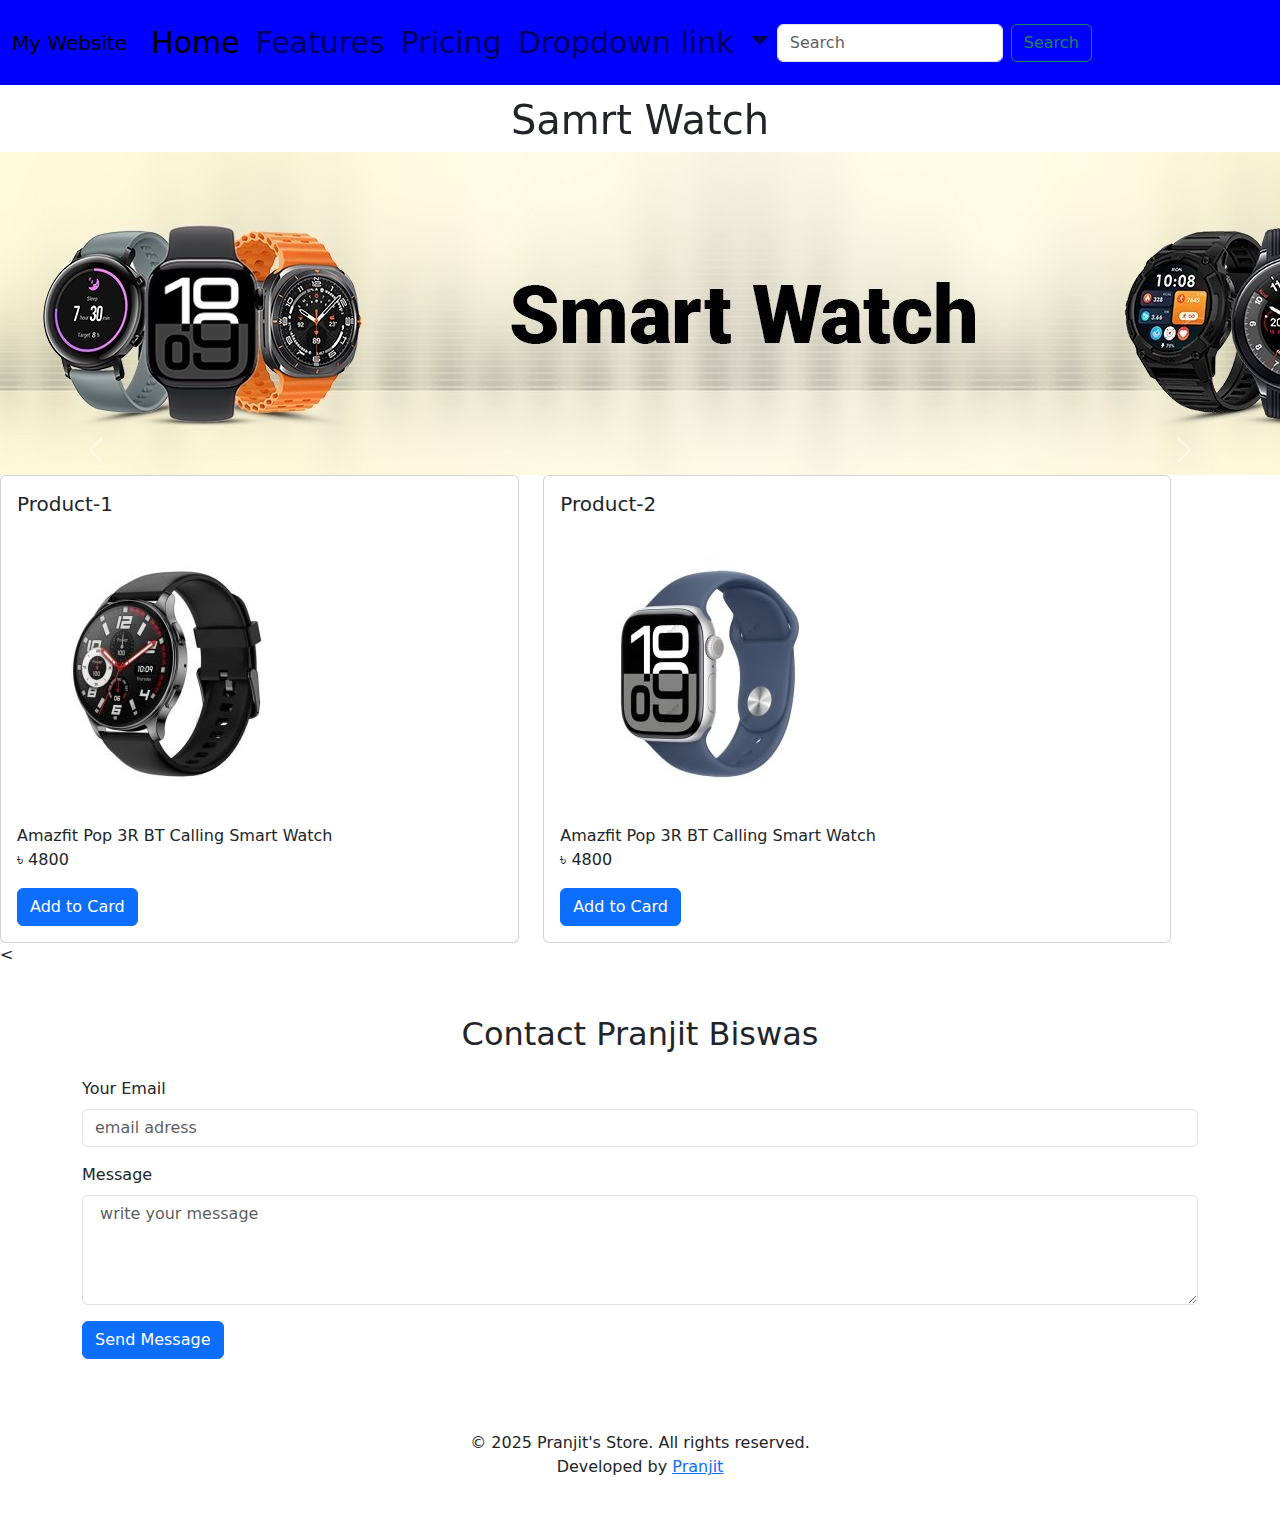
<file: Index.Html>
<!DOCTYPE html>
<html lang="en">
<head>
  <meta charset="UTF-8">
  <title>Bootstrap Navbar</title>
  <!-- Bootstrap CSS সংযুক্ত করা -->
  <link href="https://cdn.jsdelivr.net/npm/bootstrap@5.3.2/dist/css/bootstrap.min.css" rel="stylesheet">
</head>
<style>
  nav{
    background-color: blue;
    color: aliceblue;
  }

</style>
<body>
<nav class="navbar fixed-top navbar-expand-lg " style="height:85px; font-size: 30px;">
  <div class="container-fluid">
    <a class="navbar-brand" href="#">My Website</a>
    <button class="navbar-toggler" type="button" data-bs-toggle="collapse" data-bs-target="#navbarNavDropdown" aria-controls="navbarNavDropdown" aria-expanded="false" aria-label="Toggle navigation">
      <span class="navbar-toggler-icon"></span>
    </button>
    <div class="collapse navbar-collapse" id="navbarNavDropdown">
      <ul class="navbar-nav">
        <li class="nav-item">
          <a class="nav-link active" aria-current="page" href="#">Home</a>
        </li>
        <li class="nav-item">
          <a class="nav-link" href="#">Features</a>
        </li>
        <li class="nav-item">
          <a class="nav-link" href="#">Pricing</a>
        </li>
        <li class="nav-item dropdown">
          <a class="nav-link dropdown-toggle" href="#" role="button" data-bs-toggle="dropdown" aria-expanded="false">
            Dropdown link
          </a>
          <ul class="dropdown-menu">
            <li><a class="dropdown-item" href="#">Action</a></li>
            <li><a class="dropdown-item" href="#">Another action</a></li>
            <li><a class="dropdown-item" href="#">Something else here</a></li>
          </ul>
        </li>
      </ul>
       <form class="d-flex" role="search">
        <input class="form-control me-2" type="search" placeholder="Search" aria-label="Search"/>
        <button class="btn btn-outline-success" type="submit">Search</button>
      </form>
    </div>
  </div>
</nav> <br><br><br><br>

<div id="carouselExample" class="carousel slide">
  <div class="carousel-inner">
    <div class="carousel-item active">
      <h1 style="text-align: center;">Samrt Watch</h1>
      <img src="./Smart-Watch-Catagory-Banner-9529.jpeg" class="d-block w-40" alt="pic1">
    </div>
    <div class="carousel-item">
      <h1 style="text-align: center;">samrt Watch</h1>
      <img src="./172750217853.jpeg" class="d-block w-40" alt="pic2">
    </div>
    </div>
  </div>
  <button class="carousel-control-prev" type="button" data-bs-target="#carouselExample" data-bs-slide="prev">
    <span class="carousel-control-prev-icon" aria-hidden="true"></span>
    <span class="visually-hidden">privase</span>
  </button>
  <button class="carousel-control-next" type="button" data-bs-target="#carouselExample" data-bs-slide="next">
    <span class="carousel-control-next-icon" aria-hidden="true"></span>
    <span class="visually-hidden">Next</span>
  </button>
</div>


 <div class="row">
  <div class="col-sm-5 mb-3 mb-sm-0">
    <div class="card">
      <div class="card-body">
        <h5 class="card-title">Product-1</h5>
        <img src="./Amazfit-Pop-3R-BT-Calling-Smart-Watch-Silicon-Black-5444.jpeg" alt="pic" style="width: 300px;">
        <p class="card-text">Amazfit Pop 3R BT Calling Smart Watch <br>৳ 4800</p>
        <a href="#" class="btn btn-primary">Add to Card</a>
      </div>
    </div>
  </div>
  <div class="col-sm-6">
    <div class="card">
      <div class="card-body">
        <h5 class="card-title">Product-2</h5>
        <img src="./Apple-Watch-Series-10-Aluminum-Silver-7765.jpeg" alt="p9c" style="width: 300px;">
        <p class="card-text">Amazfit Pop 3R BT Calling Smart Watch <br>৳ 4800</p>
        <a href="#" class="btn btn-primary">Add to Card</a>
      </div>
    </div>
  </div>
</div>
<
  <div class="container my-5">
    <h2 class="text-center mb-4">Contact Pranjit Biswas</h2>
    <form>
      <div class="mb-3">
        <label class="form-label">Your Email</label>
        <input type="email" class="form-control" placeholder="email adress" />
      </div>
      <div class="mb-3">
        <label class="form-label">Message</label>
        <textarea class="form-control" rows="4" placeholder=" write your message"></textarea>
      </div>
      <button type="submit" class="btn btn-primary">Send Message</button>
    </form>
  </div>
  <footer class="py-4">
    <div class="container text-center">
      <p class="mb-0">&copy; 2025 Pranjit's Store. All rights reserved.</p>
      <p>Developed by <a href="#">Pranjit</a></p>
    </div>
  </footer>

<footer style="text-align: center; font-size: 30px; background-color: black; color: azure;">

</footer>

<script src="https://cdn.jsdelivr.net/npm/bootstrap@5.3.2/dist/js/bootstrap.bundle.min.js"></script>
</body>
</html>
</file>
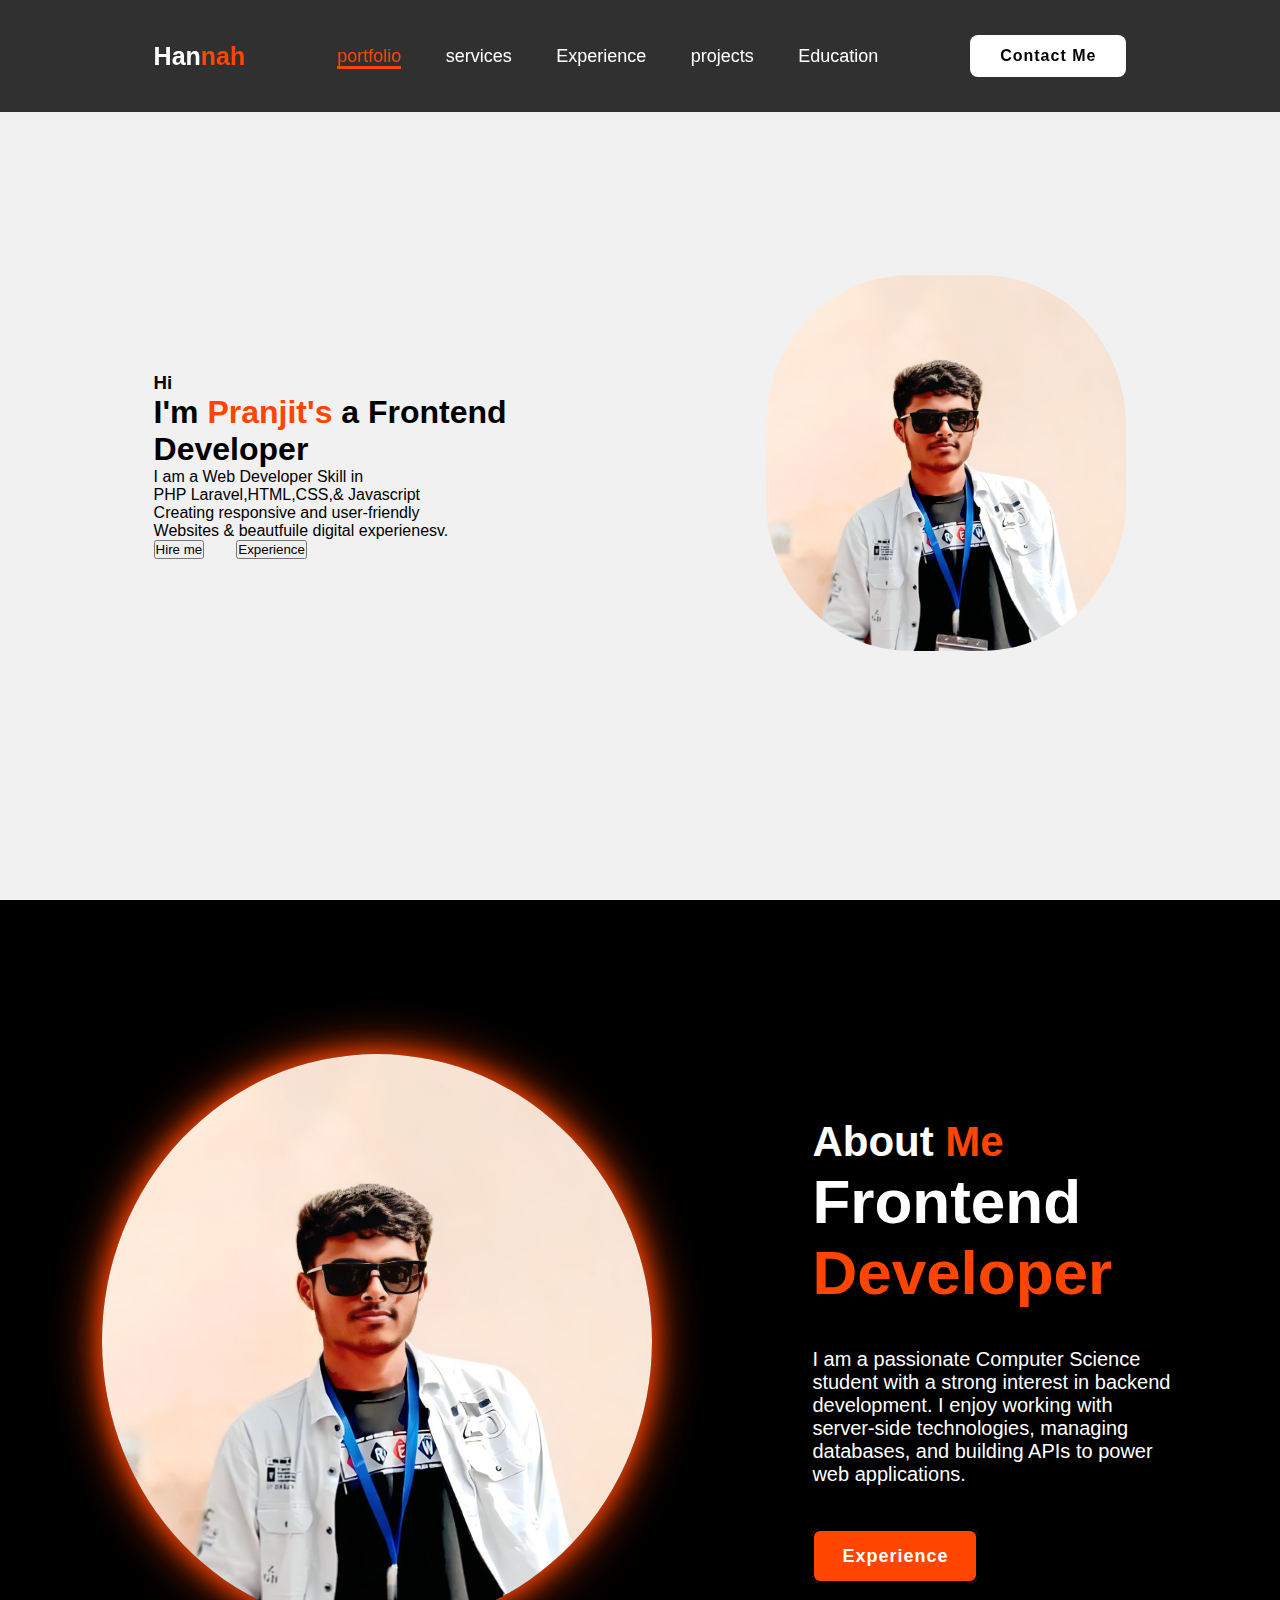
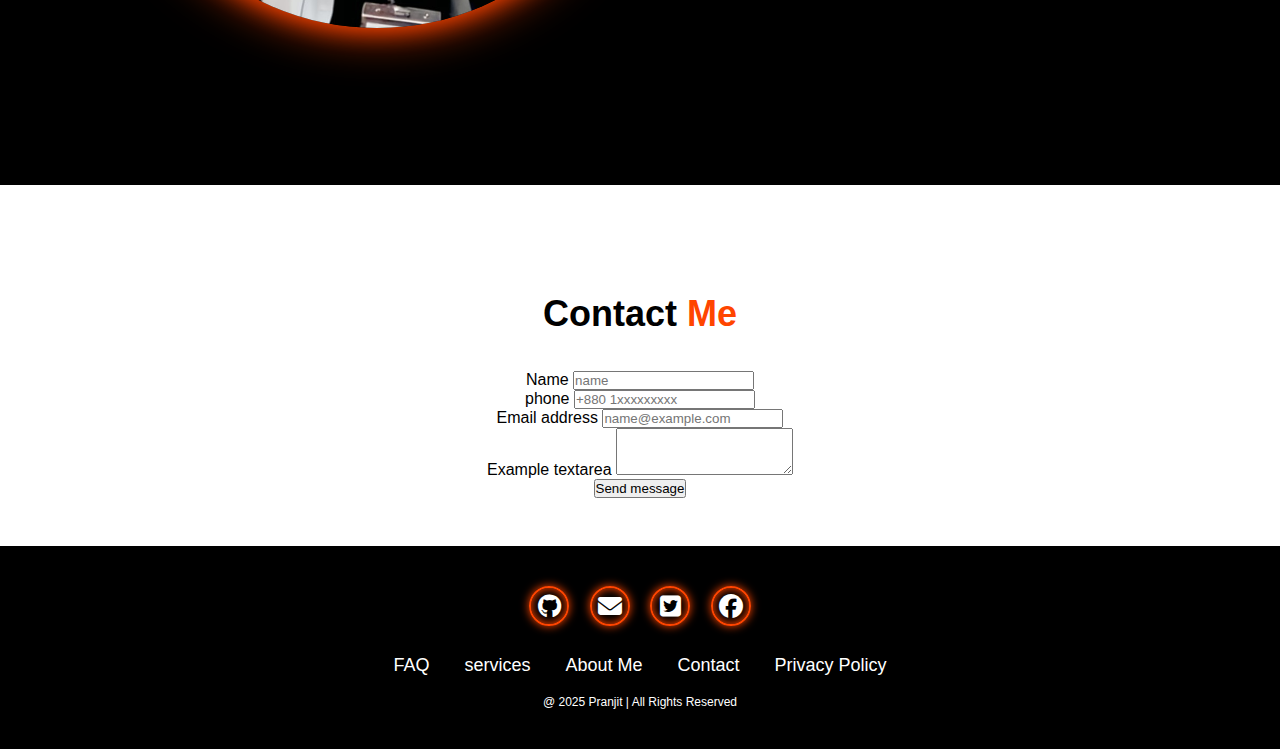
<file: portfolio/portfolio.Html>
<!DOCTYPE html>
<html lang="en">
  <head>
    <meta charset="UTF-8" />
    <meta name="viewport" content="width=device-width, initial-scale=1.0" />
    <title>Personal Portfolio</title>
    <link rel="stylesheet" href="Style.CSS" />
    <link
      href="https://unpkg.com/boxicons@2.1.4/css/boxicons.min.css"
      rel="stylesheet"
    />
    <link href="https://cdn.jsdelivr.net/npm/bootstrap@5.3.8/dist/css/bootstrap.min.css" rel="stylesheet" integrity="sha384-sRIl4kxILFvY47J16cr9ZwB07vP4J8+LH7qKQnuqkuIAvNWLzeN8tE5YBujZqJLB" crossorigin="anonymous">
    <link rel="stylesheet" href="https://cdnjs.cloudflare.com/ajax/libs/font-awesome/6.5.0/css/all.min.css">
  </head>
  <body>
    <header class="Header">
      <a href="#" class="logo">Han<span>nah</span></a>
      <nav class="Navbar">
        <a href="#" class="activ">portfolio</a>
        <a href="#">services</a>
        <a href="#">Experience</a>
        <a href="#">projects</a>
        <a href="#">Education</a>
      </nav>
      <a href="#" class="Contact">Contact Me</a>
    </header>
    <section class="home">
      <div claas="home-content">
        <h3>Hi</h3>
        <h1>I'm <span>Pranjit's</span> a Frontend Developer</h1>
        <p>
          I am a Web Developer Skill in <br>PHP Laravel,HTML,CSS,& Javascript<br>
             Creating responsive and user-friendly <br>Websites & beautfuile digital experienesv.
        </p>
        <div class="btn-box">
          <button class="btn btn-primary">Hire me</button>
          <button class="btn btn-primary">Experience</button>
        </div>
      </div>
      <div class="img-box">
        <img src="./index.jpg" alt="" />
      </div>
    </section>
    <section class="about">
      <div class="about-img">
        <img src="./index.jpg" alt="" />
      </div>
      <div class="about-content">
        <h2 class="heading">About <span>Me</span></h2>
        <h3>Frontend <span>Developer</span></h3>
        <p>
          I am a passionate Computer Science student with a strong interest
              in backend development. I enjoy working with server-side
              technologies, managing databases, and building APIs to power web
              applications.
        </p>
        <a href="#" class="btn-2">Experience</a>
      </div>
    </section>
    <div class="text-center">
    <section class="contact-form">
      <h2 class="contact-me">Contact <span>Me</span></h2>
      <form action="" class="form-control justify-content-center">
      <div class="mb-3">
        <label for="name" class="form-label"
          >Name</label>
        <input
          type="text"
          class="form-control"
          id="name"
          placeholder="name"
        />
      </div>
      <div class="mb-3">
        <label for="phone" class="form-label"
          >phone</label>
        <input
          type="text"
          class="form-control"
          id="phone"
          placeholder="+880 1xxxxxxxxx"
        />
      </div>
      <div class="mb-3">
        <label for="exampleFormControlInput1" class="form-label"
          >Email address</label>
        <input
          type="email"
          class="form-control"
          id="exampleFormControlInput1"
          placeholder="name@example.com"
        />
      </div>
      <div class="mb-3">
        <label for="exampleFormControlTextarea1" class="form-label"
          >Example textarea</label
        >
        <textarea
          class="form-control"
          id="exampleFormControlTextarea1"
          rows="3"
        ></textarea>

      </div>
     <button type="button" class="btn btn-primary">Send message</button>
      </form>
    </section>
    </div>
    <footer class="footer">
      <div class="Social">
        <a href="#"><i class="fa-brands fa-github"></i></a>
        <a href="#"><i class="fa-solid fa-envelope"></i></a>
        <a href="#"><i class="fa-brands fa-square-twitter"></i></a>
        <a href="#"><i class="fa-brands fa-facebook"></i></a>
      </div>
      <ul class="List">
        <li>
          <a href="#" class="btn btn-primary">FAQ</a>
        </li>
        <li>
          <a href="#" class="btn btn-primary">services</a>
        </li>
        <li>
          <a href="#" class="btn btn-primary">About Me</a>
        </li>
        <li>
          <a href="#" class="btn btn-primary">Contact</a>
        </li>
        <li>
          <a href="#" class="btn btn-primary">Privacy Policy</a>
        </li>
      </ul>
      <p class="Copyright" >@ 2025 Pranjit | All Rights Reserved</p>
    </footer>

    <script src="https://cdn.jsdelivr.net/npm/bootstrap@5.3.8/dist/js/bootstrap.bundle.min.js" integrity="sha384-FKyoEForCGlyvwx9Hj09JcYn3nv7wiPVlz7YYwJrWVcXK/BmnVDxM+D2scQbITxI" crossorigin="anonymous"></script>
  
  </body>
</html>
</file>
<file: portfolio/Style.CSS>
*{
  margin: 0;
  padding: 0;
  box-sizing: border-box;
  font-family: 'poppins',sans-serif;
  text-decoration: none;
  list-style: none;

}
.Header{
  position: fixed;
  top: 0;
  left: 0;
  width: 100%;
  padding: 35px 12%;
  background: rgba(0,0,0,0.8);
  backdrop-filter: blur(10px);
  display:flex;
  justify-content: space-between;
  align-items: center;
  z-index: 100;

}
.logo{
  font-size: 25px;
  color: white;
  font-weight: 600;
  transition: 0.3s ease;

}
.logo:hover{
  color: orangered;
  text-shadow: 0 0 25px orangered,
               0 0 25px orangered;
  transform: scale(1.1);

}
span{
  color: orangered;
}
.Navbar a {
  font-size: 18px;
  color: white;
  font-weight: 500;
  margin: 0 20px;
  border-bottom: 3px solid transparent;
  transition: 0.3s ease;

}
.Navbar a:hover,
.Navbar a.activ{
  color: orangered;
  border-bottom: 3px solid orangered;

}
.Contact{
  padding: 10px 28px;
  background-color: white;
  color: black;
  border: 2px solid transparent;
  border-radius: 8px;
  font-size: 16px;
  letter-spacing: 1px;
  font-weight: 600;
  transition: 0.3s ease;
}
.Contact:hover{
  background-color: orangered;
  box-shadow: 0 0 25px orangered;
  color: white;
}
.home{
  width: 100%;
  min-height: 100vh;
  background: rgb(241, 241,241);
  display: flex;
  align-items: center;
  gap: 7em;
  padding: 30px 12% 0;

}
.home-content{
  max-width: 800px;

}
.home-content h3 {
  font-size: 42px;
}
.home-content h1{
  font-size: 62px;
  margin: 25px 0 30px;

}
.btn-box{
  width: 345px;
  display: flex;
  gap:2em;
}
.btn-1{
  padding: 15px 28px;
  background-color: black;
  color: white;
  border: 2px solid transparent;
  border-radius: 8px;
  font-size: 18px;
  letter-spacing: 1px;
  font-weight: 600;
  transition: 0.3s ease;
  cursor: pointer;
}
.btn-1:hover{
  background-color:white;
  color: black;
  border: 2px solid black;
}
.btn-2{
  padding: 15px 28px;
  background: orangered;
  color: white;
  border: 2px solid black;
  border-radius: 8px;
  font-size: 18px;
  letter-spacing:1px ;
  font-weight: 600;
  transition: 0.3s ease;
  cursor: pointer;
}
.btn-2:hover{
  background-color: white;
  color: orangered;
}
.img-box img{
  border-radius: 40%;
  width: 360px;

}
::-webkit-scrollbar{
  width: 15px;
}
::-webkit-scrollbar-thumb{
  background-color: orangered;
}
::-webkit-scrollbar-track{
  background-color: rgba(0, 0, 0, 0.6);
  width: 50px;
}
.about{
  display: flex;
  justify-content: center;
  align-items: center;
  padding: 12% 8%;
  gap:10em;
  background: black;

}
.about-img img{
  position: relative;
  width: 550px;
  box-shadow: 0 0 25px orangered,
              0 0 50px orangered;
        border-radius: 50%;      
}
.about-content h2 {
        text-align: left;
        color: white;
        font-size: 42px;
}
.about-content h3 {
  font-size: 62px;
  color: white;
}
.about-content p{
  color: white;
  font-size: 20px;
  margin: 2em 0 3em;

}
.contact-form h2 {
  text-align: center;
  margin-top: 3em;
  margin-bottom: 1em;
  font-size: 36px;
}
.contact-form form{
  max-width: 50em;
  margin: 1rem auto;
  text-align: center;
  margin-bottom: 3em;
}
.contact-form from .input-box{
  display: flex;
  justify-content: center;
  flex-wrap: wrap;
}
.about-content from .input-box input,
.contact-form from textarea{
  width: 100%;
  padding: 1.5em;
  font-size: 18px;
  color: black;
  background: rgb(241,241,241);
  border-radius: .8rem;
  margin: 1rem 0;
  resize: none;
}
.footer{
  position: relative;
  bottom:0;
  width: 100%;
  padding: 40px 0;
  background-color: black;
}
.footer .Social{
  text-align: center;
  padding-bottom: 25px;
  color: white;

}
.footer .Social a{
  font-size: 24px;
  color: white;
  border: 2px solid orangered;
  width: 40px;
  height: 40px;
  line-height: 38px;
  display: inline-block;
  text-align: center;
  border-radius: 50%;
  margin: 0 8px;
  box-shadow: inset 0 0 10px orangered,0 0 10px orangered;
  transition: 0.3s ease;

}
.footer .Social a:hover{
  transform: scale(1.2)translate(-10px);
  color: orangered;
  border: 2px solid orangered;
}
.footer ul{
  margin-top: 0;
  padding: 0;
  font-size: 18px;
  line-height: 1.6;
  margin-bottom: 0;
  text-align: center;
}
.footer ul li a{
  color: white;
  border-bottom: 3px solid transparent;
  transition: 0.3s ease;
}
.footer ul li a:hover{
  border-bottom: 5px solid orangered;
}
.footer ul li{
  display: inline-block;
  padding: 0 15px;
}
.footer .Copyright{
  margin-top: 15px;
  text-align: center;
  font-size: 12px;
  color: white;
}
</file>
